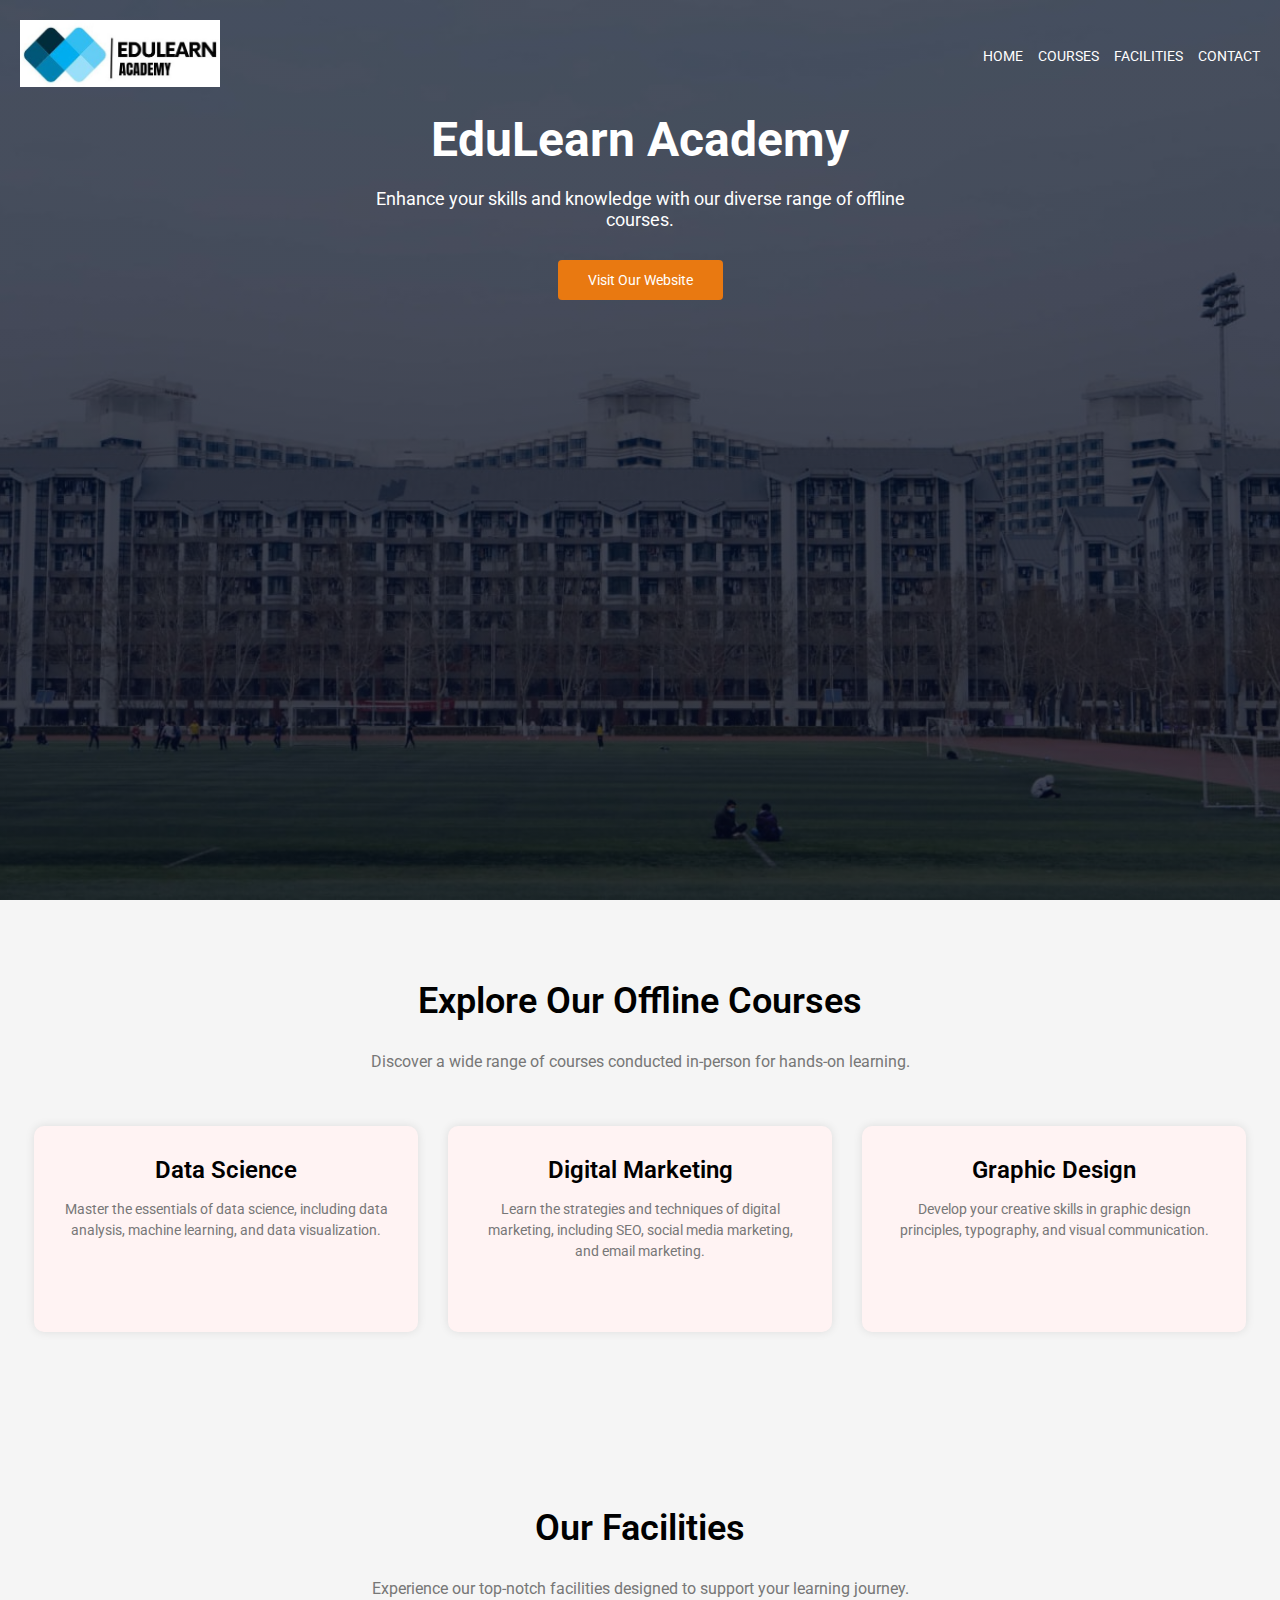
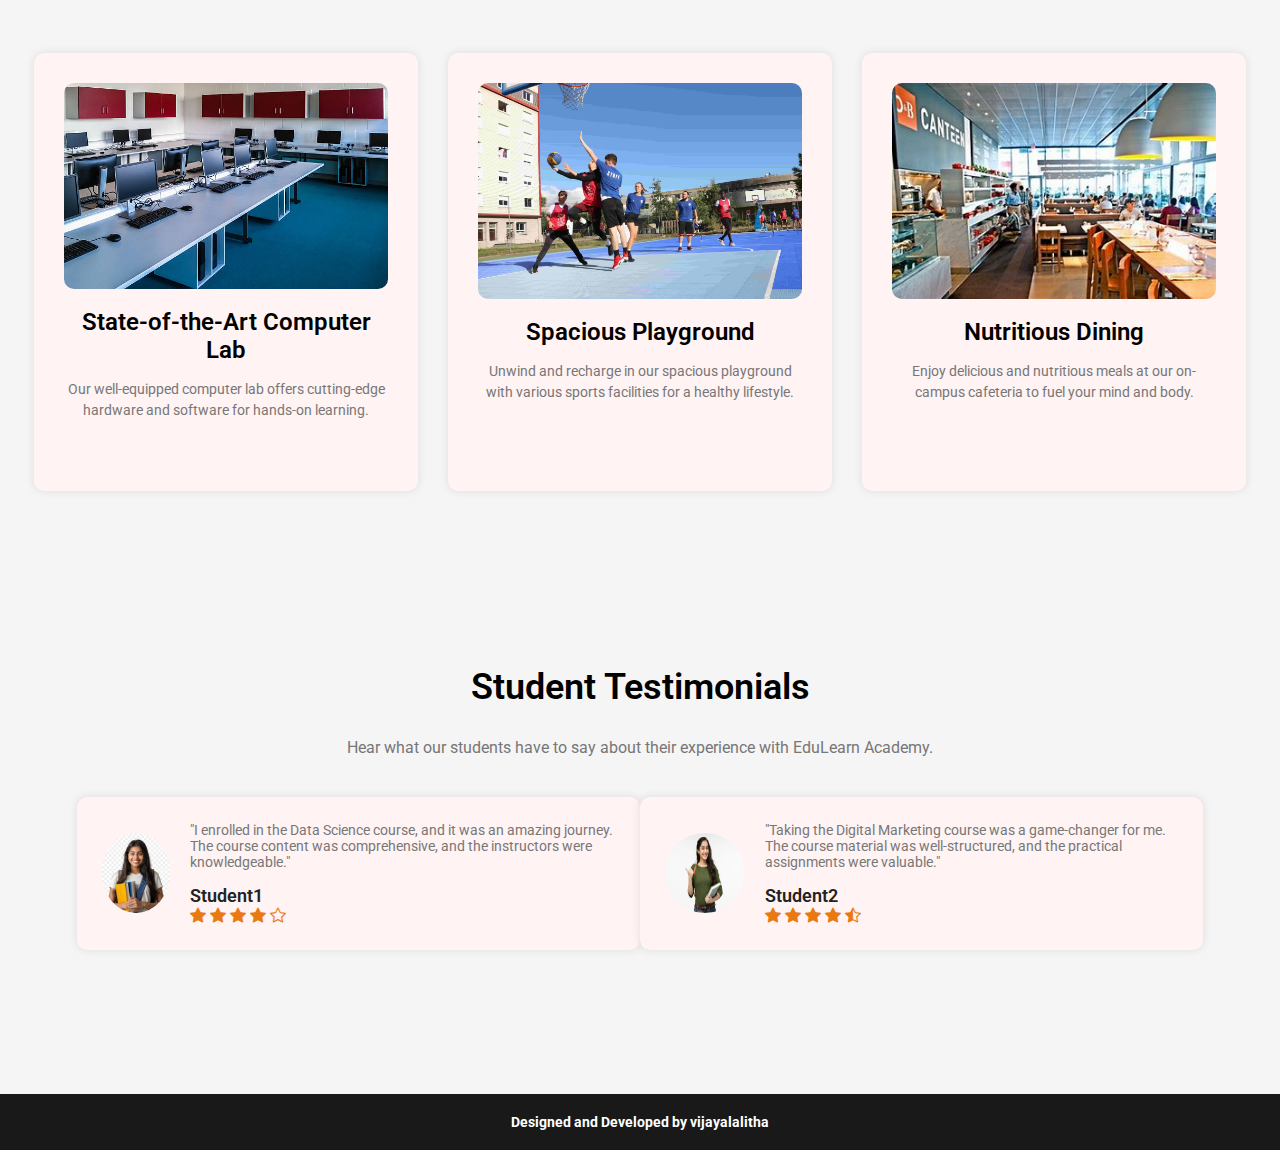
<file: landing page/index.html>
<!DOCTYPE html>
<html lang="en">
  <head>
    <meta charset="UTF-8" />
    <meta http-equiv="X-UA-Compatible" content="IE=edge" />
    <meta name="viewport" content="width=device-width, initial-scale=1.0" />
    <link rel="stylesheet" href="style.css" />
    <link
      href="https://fonts.googleapis.com/css2?family=Roboto:wght@700&display=swap"
      rel="stylesheet"
    />
    <link
      rel="stylesheet"
      href="https://cdn.jsdelivr.net/npm/bootstrap-icons@1.9.1/font/bootstrap-icons.css"
    />
    <title>EduLearn Academy - Offline Courses for Skill Development</title>
  </head>
  <body>
    <section class="header">
      <nav>
        <a href="oasis.html"><img src="image\logo.jpg" alt="EduLearn Academy Logo" /> </a>
        <div class="nav-links" id="navlinks">
          <ul>
            <li><a href="oasis.html">HOME</a></li>
            <li><a href="#">COURSES</a></li>
            <li><a href="#">FACILITIES</a></li>
            <li><a href="#">CONTACT</a></li>
          </ul>
        </div>
      </nav>
      <div class="description">
        <h1>EduLearn Academy</h1>
        <p>
          Enhance your skills and knowledge with our diverse range of offline courses.
        </p>
        <a href="" class="btn">Visit Our Website</a>
      </div>
    </section>

    <!---------------------- Courses ---------------------->
    <section class="courses">
      <h1>Explore Our Offline Courses</h1>
      <p>Discover a wide range of courses conducted in-person for hands-on learning.</p>

      <div class="row">
        <div class="course-col">
          <h3>Data Science</h3>
          <p>Master the essentials of data science, including data analysis, machine learning, and data visualization.</p>
        </div>
        <div class="course-col">
          <h3>Digital Marketing</h3>
          <p>Learn the strategies and techniques of digital marketing, including SEO, social media marketing, and email marketing.</p>
        </div>
        <div class="course-col">
          <h3>Graphic Design</h3>
          <p>Develop your creative skills in graphic design principles, typography, and visual communication.</p>
        </div>
      </div>
    </section>

    <!------------------------------- Facilities --------------------------->
    <section class="facilities">
      <h1>Our Facilities</h1>
      <p>Experience our top-notch facilities designed to support your learning journey.</p>
      <div class="row">
        <div class="facilities-col">
          <img src="image\cslab.jpg" alt="State-of-the-Art Computer Lab" />
          <h3>State-of-the-Art Computer Lab</h3>
          <p>Our well-equipped computer lab offers cutting-edge hardware and software for hands-on learning.</p>
        </div>
        <div class="facilities-col">
          <img src="image\ground.jpg" alt="Spacious Playground" />
          <h3>Spacious Playground</h3>
          <p>Unwind and recharge in our spacious playground with various sports facilities for a healthy lifestyle.</p>
        </div>
        <div class="facilities-col">
          <img src="image\canteen.jpg" alt="Nutritious Dining" />
          <h3>Nutritious Dining</h3>
          <p>Enjoy delicious and nutritious meals at our on-campus cafeteria to fuel your mind and body.</p>
        </div>
      </div>
    </section>

    <!------------------------ Testimonials --------------------->
    <section class="testimonials">
      <h1>Student Testimonials</h1>
      <p>Hear what our students have to say about their experience with EduLearn Academy.</p>

      <div class="row">
        <div class="testimonial-col">
          <img src="image\student1.jpg" alt="Student 1" />
          <div>
            <p>
              "I enrolled in the Data Science course, and it was an amazing journey. The course content was comprehensive, and the instructors were knowledgeable."
            </p>
            <h3>Student1</h3>
            <i class="bi bi-star-fill"></i>
            <i class="bi bi-star-fill"></i>
            <i class="bi bi-star-fill"></i>
            <i class="bi bi-star-fill"></i>
            <i class="bi bi-star"></i>
          </div>
        </div>
        <div class="testimonial-col">
          <img src="image\student2.jpg" alt="Student 2" />
          <div>
            <p>
              "Taking the Digital Marketing course was a game-changer for me. The course material was well-structured, and the practical assignments were valuable."
            </p>
            <h3>Student2</h3>
            <i class="bi bi-star-fill"></i>
            <i class="bi bi-star-fill"></i>
            <i class="bi bi-star-fill"></i>
            <i class="bi bi-star-fill"></i>
            <i class="bi bi-star-half"></i>
          </div>
        </div>
      </div>
    </section>
    <!---------Footer--------->
    <footer>
      <h4>
        <a href="https://www.example.com">Designed and Developed by vijayalalitha</a>
      </h4>
    </footer>
  </body>
</html>
</file>
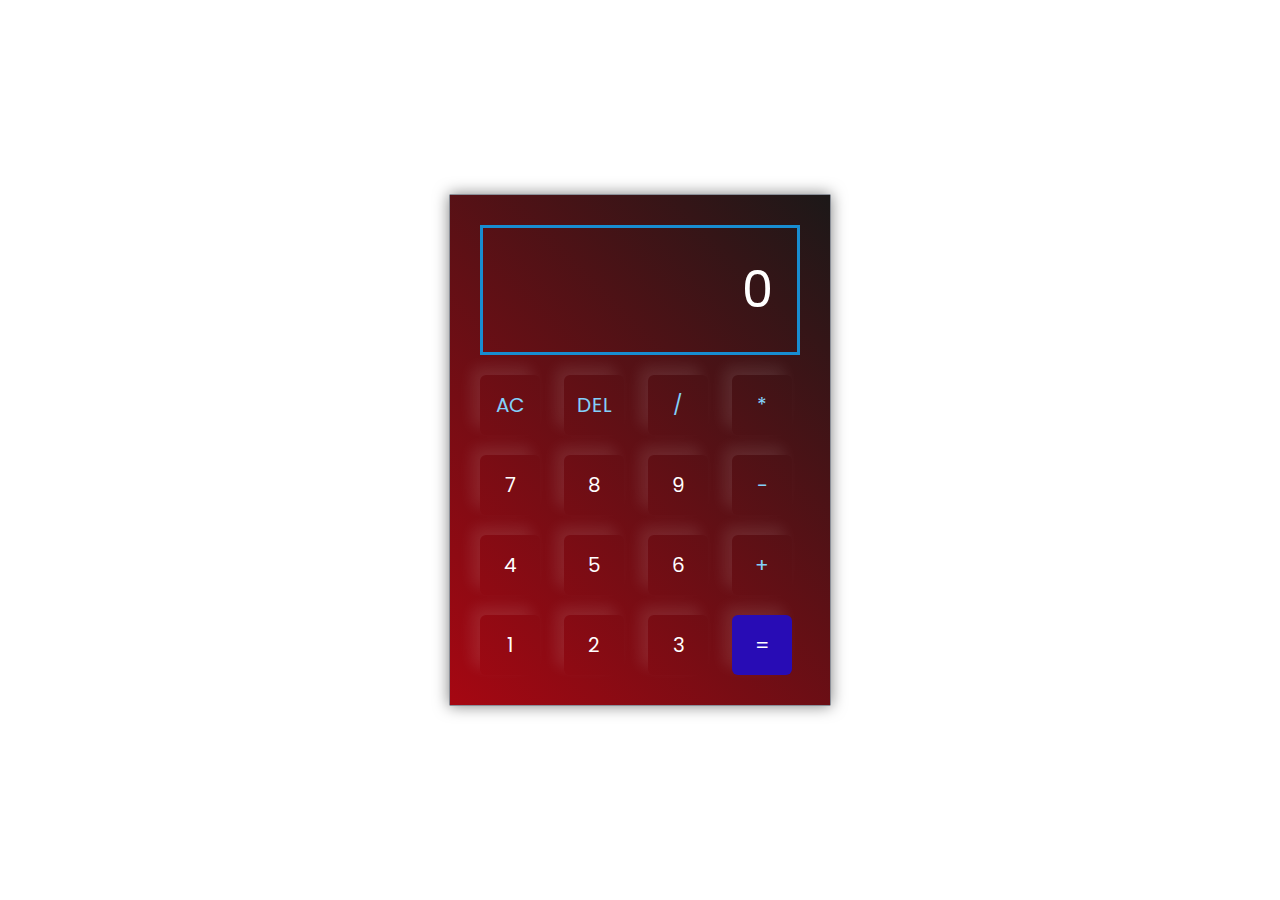
<file: calculator/calci.html>
<!DOCTYPE html>
<html lang="en">
  <head>
    <meta charset="UTF-8" />
    <meta http-equiv="X-UA-Compatible" content="IE=edge" />
    <meta name="viewport" content="width=device-width, initial-scale=1.0" />
    <link rel="stylesheet" href="style.css" />
    <title>Calculator</title>
  </head>
  <body>
    <div class="container">
      <div class="calculator">
        <input type="text" id="inputBox" placeholder="0" />
        <div>
          <button class="button operator">AC</button>
          <button class="button operator">DEL</button>
          <button class="button operator">/</button>
          <button class="button operator">*</button>
          
        </div>
        <div>
          <button class="button">7</button>
          <button class="button">8</button>
          <button class="button">9</button>
          <button class="button operator">-</button>
          
        </div>
        <div>
          <button class="button">4</button>
          <button class="button">5</button>
          <button class="button">6</button>
          <button class="button operator">+</button>
          
        </div>
        <div>
          <button class="button">1</button>
          <button class="button">2</button>
          <button class="button">3</button>
          <button class="button equalBtn">=</button>
          
        </div>

      
      </div>
    </div>

    <script src="script.js"></script>
  </body>
</html>
</file>
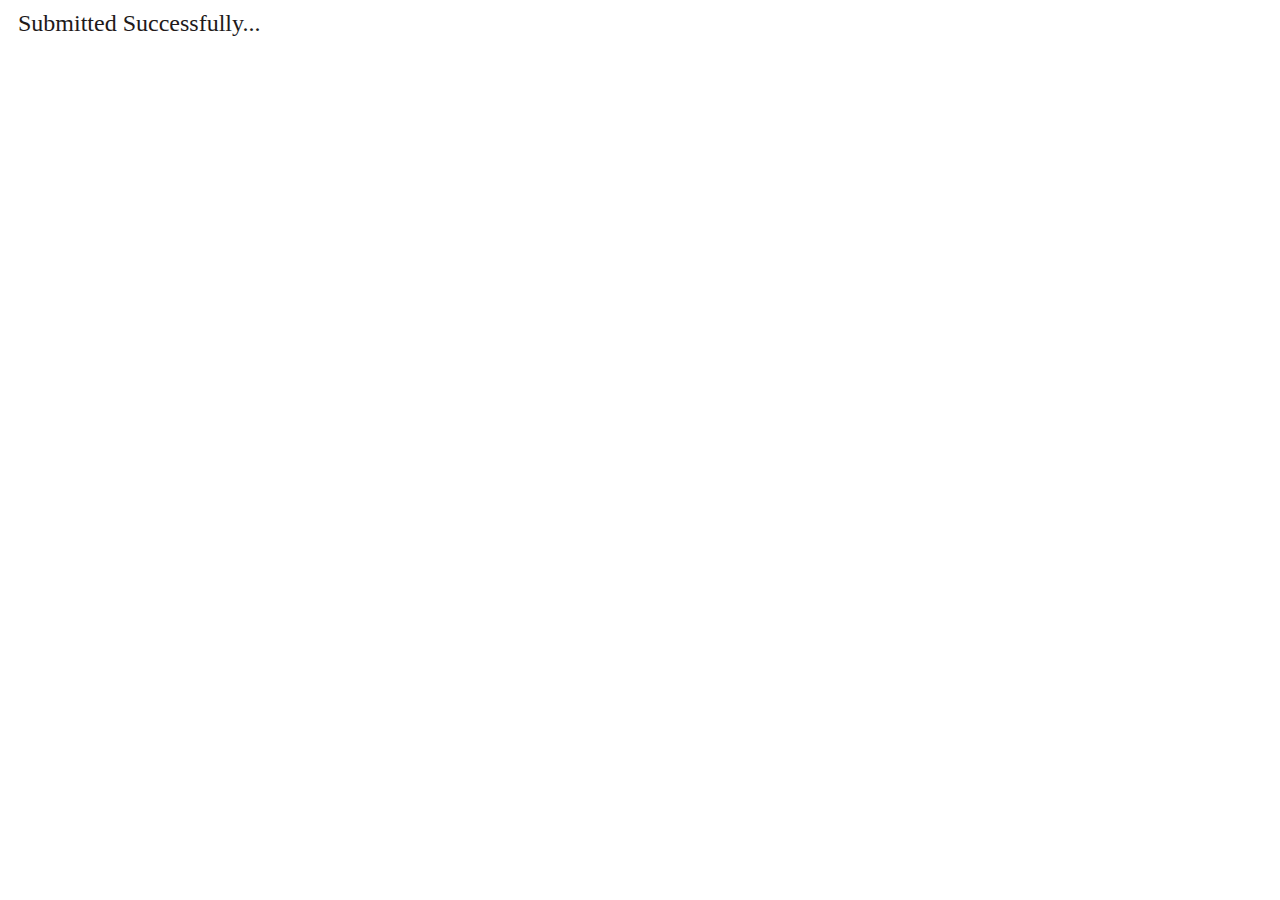
<file: portfolio/hello.html>
<!DOCTYPE html>
<html lang="en">
<head>
    <meta charset="UTF-8">
    <meta name="viewport" content="width=device-width, initial-scale=1.0">
    <title>Portfolio</title>
</head>
<body>

    <p style="color: rgb(33, 25, 25);
    align-items: center;
    font-size: 24px;
    font-weight: 500;
    margin: 10px;">Submitted Successfully...</p>
</body>
</html>
</file>
<file: landing page/style.css>
* {
    margin: 0;
    padding: 0;
    box-sizing: border-box;
  }
  
  body {
    font-family: 'Roboto', sans-serif;
  }
  
  /* Header Section */
  .header {
    min-height: 100vh;
    background-image: linear-gradient(rgba(4, 9, 30, 0.7), rgba(4, 9, 30, 0.7)), url(image/banner.jpg);
    background-position: center;
    background-size: cover;
    position: relative;
  }
  
  nav {
    display: flex;
    justify-content: space-between;
    align-items: center;
    padding: 20px;
  }
  
  nav img {
    width: 200px;
  }
  
  .nav-links ul {
    list-style: none;
    display: flex;
  }
  
  .nav-links ul li {
    margin-left: 15px;
  }
  
  .nav-links ul li a {
    color: #fff;
    text-decoration: none;
    font-size: 14px;
    transition: color 0.3s ease;
  }
  
  .nav-links ul li a:hover {
    color: #e97911;
  }
  
  .description {
    text-align: center;
    color: #fff;
    padding: 0 15px;
    max-width: 600px;
    margin: 0 auto;
  }
  
  .description h1 {
    font-size: 48px;
    margin-bottom: 20px;
  }
  
  .description p {
    font-size: 18px;
    margin-bottom: 30px;
  }
  
  .btn {
    display: inline-block;
    text-decoration: none;
    color: #fff;
    background-color: #e97911;
    border: none;
    padding: 12px 30px;
    font-size: 14px;
    border-radius: 4px;
    transition: background-color 0.3s ease;
  }
  
  .btn:hover {
    background-color: #c8690a;
  }
  
  /* Courses Section */
  .courses {
    padding: 80px 0;
    text-align: center;
    background-color: #f5f5f5;
  }
  
  .courses h1 {
    font-size: 36px;
    font-weight: 600;
    margin-bottom: 30px;
  }
  
  .courses p {
    font-size: 16px;
    margin-bottom: 40px;
    color: #777;
  }
  
  .row {
    display: flex;
    flex-wrap: wrap;
    justify-content: center;
  }
  
  .course-col {
    flex-basis: 30%;
    background-color: #fff3f3;
    border-radius: 10px;
    padding: 30px;
    margin: 15px;
    transition: transform 0.3s ease;
    box-shadow: 0 0 10px rgba(0, 0, 0, 0.1);
  }
  
  .course-col:hover {
    transform: translateY(-5px);
    box-shadow: 0 10px 20px rgba(0, 0, 0, 0.2);
  }
  
  .course-col h3 {
    font-size: 24px;
    font-weight: 600;
    margin-bottom: 15px;
  }
  
  .course-col p {
    font-size: 14px;
    color: #777;
    line-height: 1.5;
  }
  
  /* Facilities Section */
  .facilities {
    padding: 80px 0;
    text-align: center;
    background-color: #f5f5f5;
  }
  
  .facilities h1 {
    font-size: 36px;
    font-weight: 600;
    margin-bottom: 30px;
  }
  
  .facilities p {
    font-size: 16px;
    margin-bottom: 40px;
    color: #777;
  }
  
  .facilities-col {
    flex-basis: 30%;
    background-color: #fff3f3;
    border-radius: 10px;
    padding: 30px;
    margin: 15px;
    transition: transform 0.3s ease;
    box-shadow: 0 0 10px rgba(0, 0, 0, 0.1);
  }
  
  .facilities-col:hover {
    transform: translateY(-5px);
    box-shadow: 0 10px 20px rgba(0, 0, 0, 0.2);
  }
  
  .facilities-col img {
    width: 100%;
    border-radius: 10px;
    margin-bottom: 15px;
  }
  
  .facilities-col h3 {
    font-size: 24px;
    font-weight: 600;
    margin-bottom: 15px;
  }
  
  .facilities-col p {
    font-size: 14px;
    color: #777;
    line-height: 1.5;
  }
  
  /* Testimonials Section */
  .testimonials {
    padding: 80px 0;
    text-align: center;
    background-color: #f5f5f5;
  }
  
  .testimonials h1 {
    font-size: 36px;
    font-weight: 600;
    margin-bottom: 30px;
  }
  
  .testimonials p {
    font-size: 16px;
    margin-bottom: 40px;
    color: #777;
  }
  
  .testimonial-col {
    flex-basis: 44%;
    background-color: #fff3f3;
    border-radius: 10px;
    padding: 25px;
    margin-bottom: 5%;
    text-align: left;
    box-shadow: 0 0 10px rgba(0, 0, 0, 0.1);
    display: flex;
    align-items: center;
    transition: transform 0.3s ease;
  }
  
  .testimonial-col img {
    width: 80px;
    height: 80px;
    border-radius: 50%;
    margin-right: 20px;
  }
  
  .testimonial-col p {
    font-size: 14px;
    margin-bottom: 15px;
    color: #777;
  }
  
  .testimonial-col h3 {
    font-size: 18px;
    font-weight: 600;
    color: #222;
  }
  
  .testimonial-col .bi {
    color: #e97911;
  }
  
  /* Footer */
  footer {
    padding: 20px;
    text-align: center;
    background-color: #19191a;
  }
  
  footer h4 {
    color: #e97911;
    font-size: 14px;
  }
  
  footer h4 a {
    text-decoration: none;
    color: #fff;
  }
  
  footer h4 a:hover {
    color: #e97911;
    transition: color 0.3s ease;
  }
</file>
<file: calculator/style.css>
@import url('https://fonts.googleapis.com/css2?family=Poppins:wght@500&display=swap');

*{
    margin: 0;
    padding: 0;
    box-sizing: border-box;
    font-family: 'Poppins', sans-serif;
   
}

body{
    width: 100%;
    height: 100vh;
    display: flex;
    justify-content: center;
    align-items: center;
    

.calculator{
    border: 1px solid #8a8f98;
    padding: 20px;
    border-radius: 1px;
    background: transparent;
    box-shadow: 0px 0px 15px rgba(8, 8, 8, 0.5);
    background: linear-gradient(45deg, #a60712, #1c1818);
}

}
input{
    width: 320px;
    border: solid;
    padding: 24px;
    margin: 10px;
    background: transparent;
    box-shadow: 0px 3px 15px rgbs(84, 84, 84, 0.1);
    font-size: 50px;
    text-align: right;
    cursor: pointer;
    color: #188dd1;
    
}

input::placeholder{
    color: #ffffff;
}

button{
    border: none;
    width: 60px;
    height: 60px;
    margin: 10px;
    border-radius: 10%;
    background: transparent;
    color: #ffffff;
    font-size: 20px;
    box-shadow: -8px -8px 15px rgba(255, 255, 255, 0.1);
    cursor: pointer;
}

button:hover{
    background: #9ba2b0;
    color: black;
}

.equalBtn{
    background-color: #280cb5;
}

.operator{
    color: #83d0fa;
}
</file>
